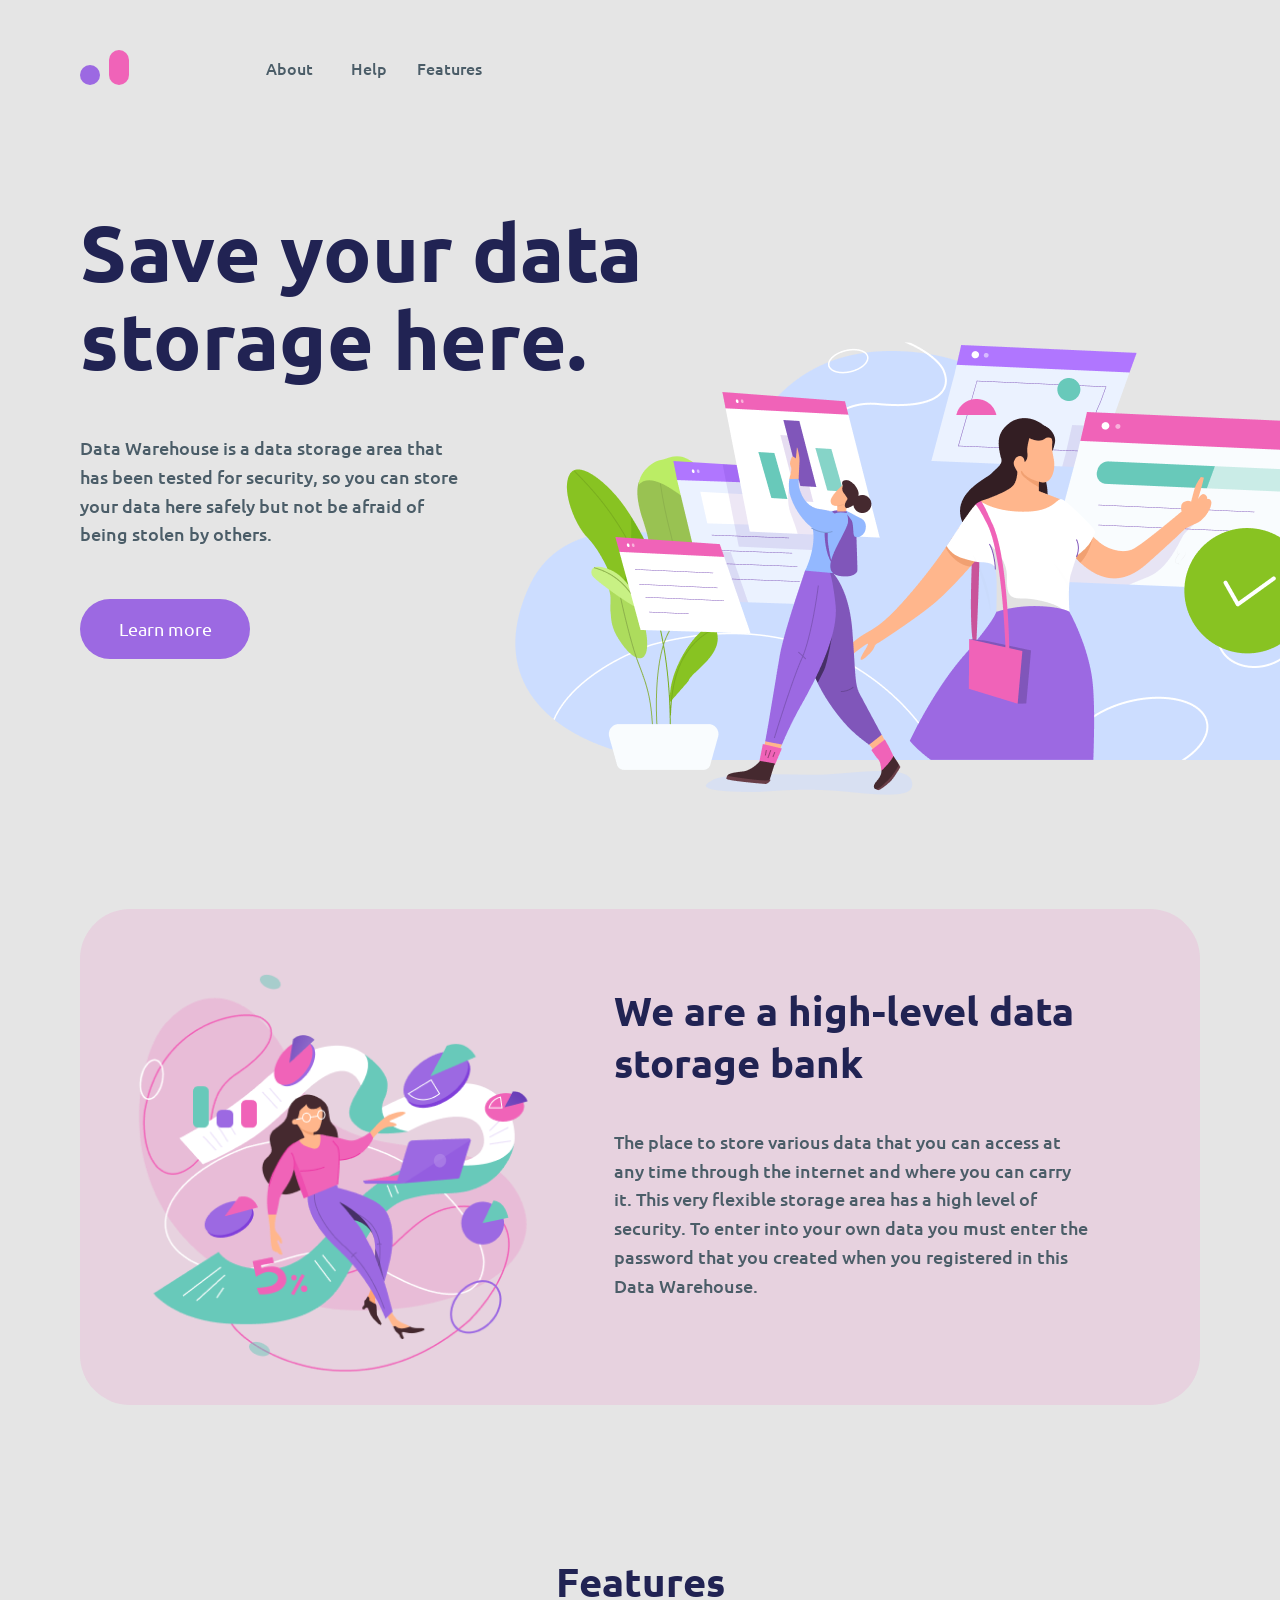
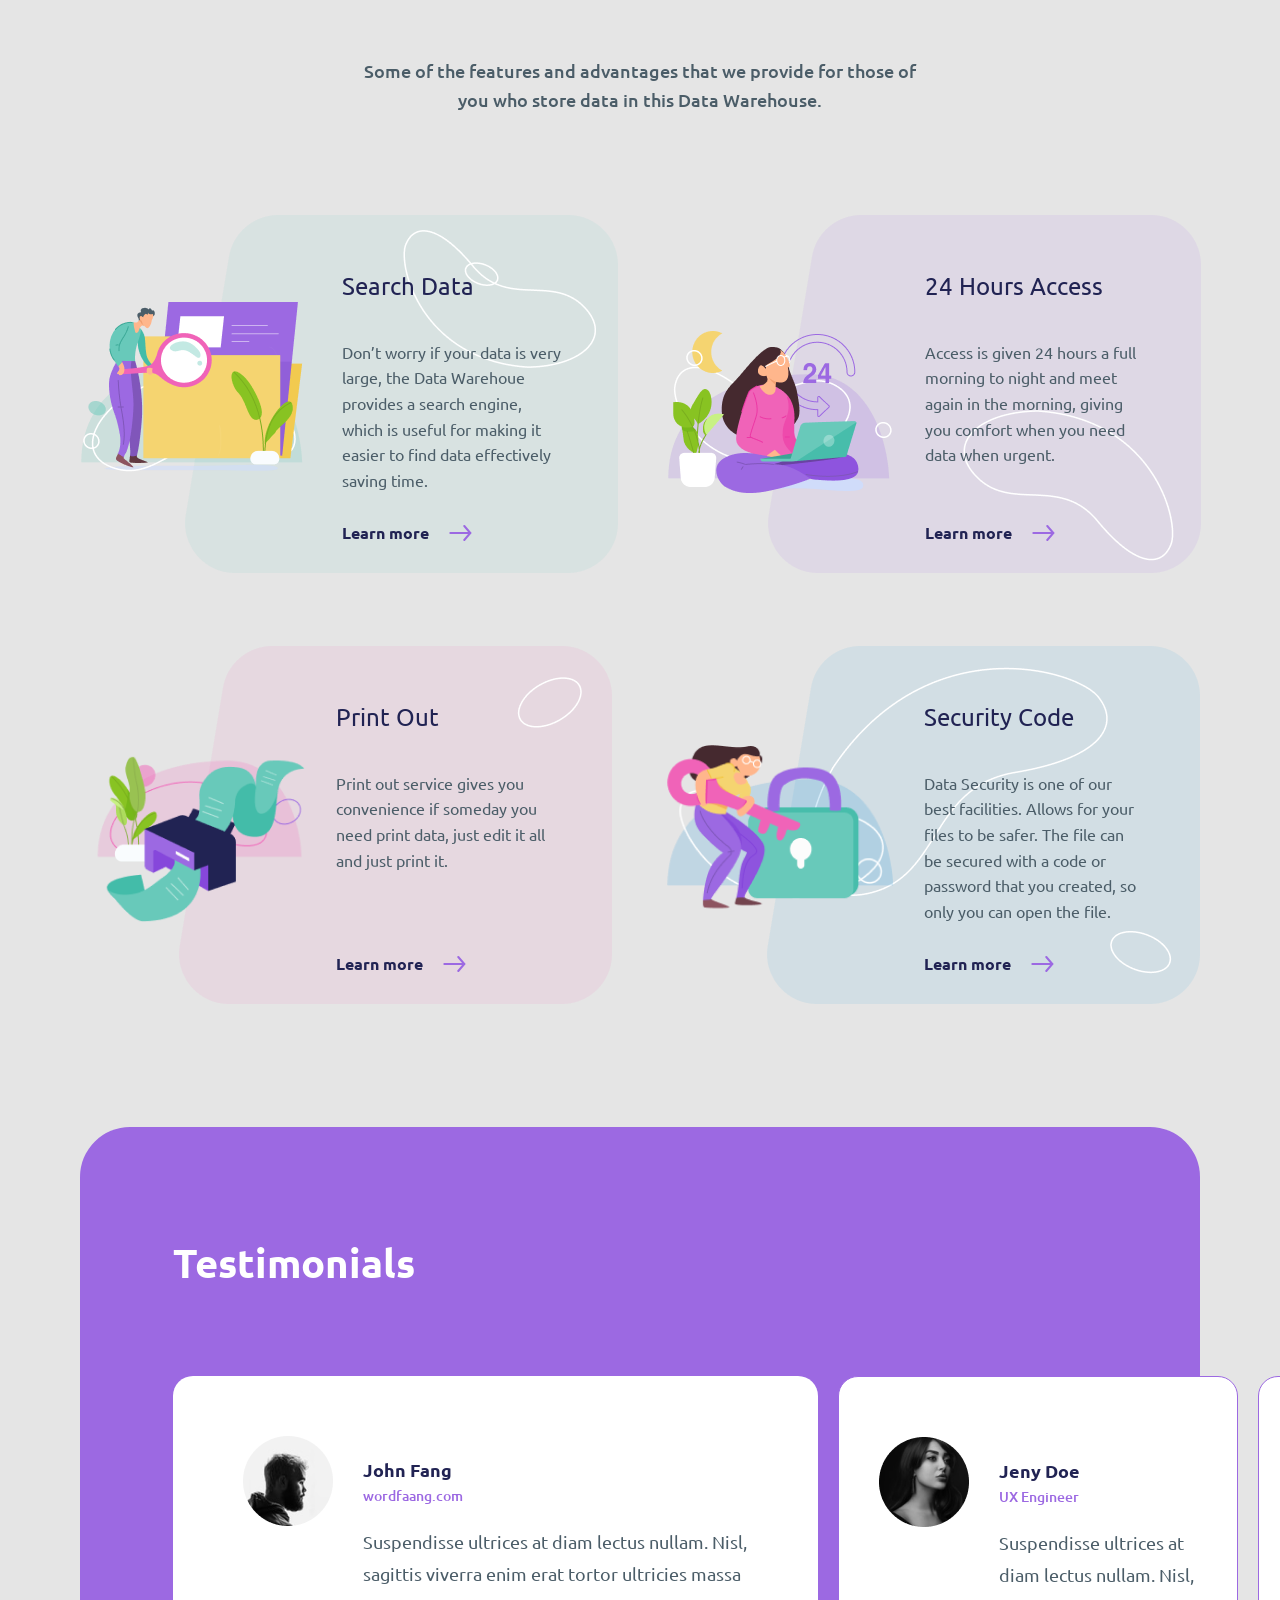
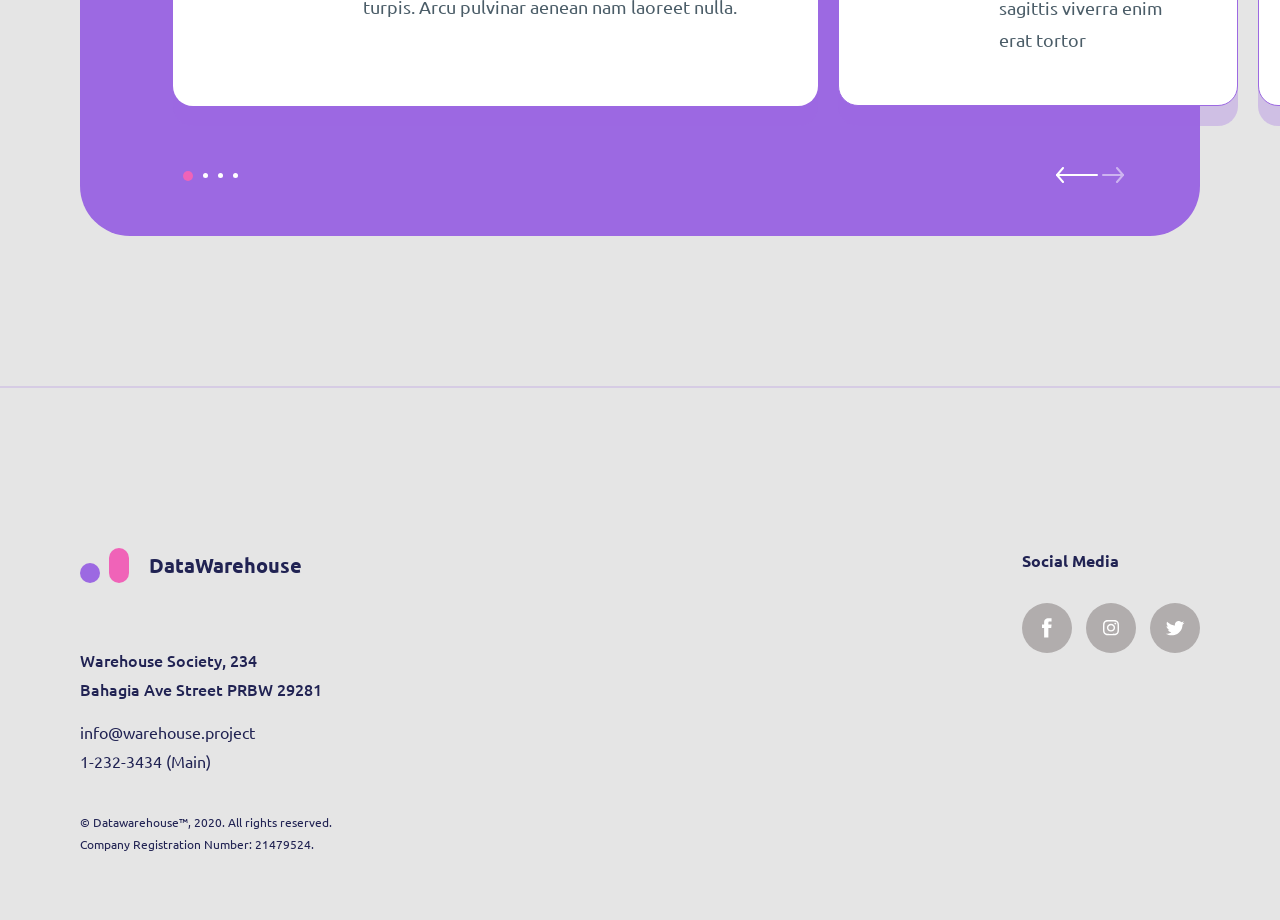
<file: module_1/index.html>
<!DOCTYPE html>
<html lang="en">
	<head>
		<meta charset="UTF-8" />
		<meta http-equiv="X-UA-Compatible" content="IE=edge" />
		<meta name="viewport" content="width=device-width, initial-scale=1.0" />

		<link rel="stylesheet" href="style.css" />
		<link rel="shortcup icon" href="img/Logo.ico" type="image/x-icon">

		<meta name="description" content="Data Warehouse is a data storage area that has been
		tested for security, so you can store your data here
		safely but not be afraid of being stolen by others." />
		<meta name="keywords" content="warehouse, save, data, security, storage, area" />
		<title>Warehouse - Save your data storage here.</title>
	</head>
	<body>

		<!-- SECTION HEADER -->
		<header class="header__section">
			<div class="container">
				<div class="header__wrapper">
					<a href="index.html" class="logo">
						<img src="img/Logo.svg" alt="logo" />
					</a>
					<nav class="header__nav">
						<ul class="header__nav-list">
							<li class="header__nav-item">
								<a class="header__nav-item--link" href="#about">About</a>
							</li>
							<li class="header__nav-item">
								<a class="header__nav-item--link" href="#footer">Help</a>
							</li>
							<li class="header__nav-item">
								<a class="header__nav-item--link" href="#features">Features</a>
							</li>
						</ul>
					</nav>
				</div>
			</div>
		</header>


		<!-- SECTION MAIN -->
		<section class="main__section" id="main">
			<div class="container">
				<div class="main__wrapper">
					<div class="main__info">
						<h1 class="main__info-title">Save your data storage here.</h1>
						<div class="main__info-text">
							Data Warehouse is a data storage area that has been tested for
							security, so you can store your data here safely but not be afraid of being stolen by others.
						</div>
						<a class="main__btn" href="#features">Learn more<span class="main__btn-text"></span></a>
					</div>
					<div class="main__img">
						<img src="img/main-img.png" alt="img" />
					</div>
				</div>
			</div>
		</section>


		<!-- SECTION ABOUT -->
		<section class="about__section" id="about">
			<div class="container">
				<div class="about__wrapper">
					<img src="img/about-img.png" alt="img" class="about__img">
					<div class="about__info">
						<h2 class="about__info-title">
							We are a high-level data storage bank
						</h2>
						<div class="about__info-text">
							The place to store various data that you can access at any time through the internet  and where you can carry it. 
							This very flexible storage area has a high level of security. To enter into your own data you must enter the password
							that you created when you registered in this Data Warehouse. 
						</div>
					</div>
				</div>
			</div>
		</section>


		<!--SECTION FEATURES -->
		<section class="features__section" id="features">
			<div class="container">
				<h2 class="features__title">Features</h2>
				<div class="features__text">
					Some of the features and advantages that we provide for those of you who store data in this Data Warehouse.
				</div>
				<div class="features__wrapper features__first-wrap">

					<div class="features__item">
						<img src="img/features-1.png" alt="img" class="features__item-img">
						<div class="features__item-info">
							<div class="features__item-info--title">Search Data</div>
							<div class="features__item-info--text">
								Don’t worry if your data is very large, the Data Warehoue provides a search engine, 
								which is useful for making it easier to find data effectively saving time.
							</div>
							<a href="#" class="features__item-info--link">Learn more <img class="features__arrow" src="img/features-arrow.svg" alt="img"></a>
						</div>
						<img src="img/fea-1-bg.png" alt="img" class="features__item-bg">
					</div>

					<div class="features__item">
						<img src="img/features-2.png" alt="img" class="features__item-img">
						<div class="features__item-info">
							<div class="features__item-info--title">24 Hours Access</div>
							<div class="features__item-info--text">
								Access is given 24 hours a full morning to night and
								meet again in the morning, giving you comfort when
								you need data when urgent.
							</div>
							<a href="#" class="features__item-info--link">Learn more <img class="features__arrow" src="img/features-arrow.svg" alt="img"></a>
						</div>
						<img src="img/fea-2-bg.png" alt="img" class="features__item-bg">
					</div>
					
				</div>
				
				<div class="features__wrapper features__second-wrap">
					<div class="features__item">
						<img src="img/features-3.png" alt="img" class="features__item-img">
						<div class="features__item-info">
							<div class="features__item-info--title">Print Out</div>
							<div class="features__item-info--text">
								Print out service gives you convenience if someday
								you need print data, just edit it all and just print it.
							</div>
							<a href="#" class="features__item-info--link">Learn more <img class="features__arrow" src="img/features-arrow.svg" alt="img"></a>
						</div>
						<img src="img/fea-3-bg.png" alt="img" class="features__item-bg">
					</div>

					<div class="features__item">
						<img src="img/features-4.png" alt="img" class="features__item-img">
						<div class="features__item-info">
							<div class="features__item-info--title">Security Code</div>
							<div class="features__item-info--text">
								Data Security is one of our best facilities. Allows for your files
								to be safer. The file can be secured with a code or password that 
								you created, so only you can open the file.
							</div>
							<a href="#" class="features__item-info--link">Learn more <img class="features__arrow" src="img/features-arrow.svg" alt="img"></a>
						</div>
						<img src="img/fea-4-bg.png" alt="img" class="features__item-bg">
					</div>
				</div>
			</div>
		</section>


		<!-- SECTION TESTIMOHIALS -->
		<section class="testimonials__section">
			<div class="container">
				<div class="testimonials__wrapper">
					<h3 class="testimonials__title">Testimonials</h3>
					<div class="testimonials__item-wrapper">

						<div class="testimonials__item">
							<div class="testimonials__item-author">
								<div class="testimonials__item-img--wrapper">
									<img src="img/Testimonials-img-1.png" alt="img" class="testimonials__item-img">
								</div>
								<div class="testimonials__author-info">
									<div class="testimonials__item-author--name">John Fang </div>
									<div class="testimonials__item-author--work">
										<a href="#">wordfaang.com</a>
									</div>
									<div class="testimonials__item-author--text">
										Suspendisse ultrices at diam lectus nullam. 
										Nisl, sagittis viverra enim erat tortor ultricies massa turpis. Arcu pulvinar aenean nam laoreet nulla.
									</div>
								</div>
							</div>
						</div>

						<div class="testimonials__item testimonials__min-item">
							<div class="testimonials__item-author">
								<div class="testimonials__item-img--wrapper">
									<img src="img/Testimonials-img-2.png" alt="img" class="testimonials__item-img">
								</div>
								<div class="testimonials__author-info">
									<div class="testimonials__item-author--name">Jeny Doe</div>
									<div class="testimonials__item-author--work">
										UX Engineer
									</div>
									<div class="testimonials__item-author--text">
										Suspendisse ultrices at diam lectus nullam. Nisl, sagittis viverra enim erat tortor
									</div>
								</div>
							</div>
						</div>

						<div class="testimonials__item testimonials__min-item">
							<div class="testimonials__item-author">
								<div class="testimonials__item-img--wrapper">
									<img src="img/Testimonials-img-3.png" alt="img" class="testimonials__item-img">
								</div>
								<div class="testimonials__author-info">
									<div class="testimonials__item-author--name">William</div>
									<div class="testimonials__item-author--work">
										Web Designer
									</div>
									<div class="testimonials__item-author--text">
										Suspendisse ultrices at diam lectus nullam. Nisl, sagittis viverra enim erat tortor
									</div>
								</div>
							</div>
						</div>
					</div>

					<div class="testimonials__elements">
						<div class="testimonials__elements-points">
							<div class="elements-point point1"></div>
							<div class="elements-point"></div>
							<div class="elements-point"></div>
							<div class="elements-point"></div>
						</div>
						<div class="testimonials__elements-arrows">
							<img src="img/testimonials-arrow-left.svg" alt="arrow" class="arrow-left">
							<img src="img/testimonials-arrow-right.svg" alt="arrow" class="arrow-right">
						</div>
					</div>
				</div>
			</div>
		</section>


		<!-- SECTION FOOTER -->
		<footer class="footer__section" id="footer">
			<div class="line"></div>
			<div class="container">
				<div class="footer__wrapper">
					<div class="footer__info">
						<div class="footer__logo">
							<img src="img/Logo.svg" alt="logo" class="footer__logo-img">
							<span class="footer__logo-text">DataWarehouse</span>
						</div>
						<div class="footer__info-text"> <p>Warehouse Society, 234</p> 	Bahagia Ave Street PRBW 29281</div>
						<div class="footer__info-email">
							<a href="mailto:info@warehouse.project">info@warehouse.project</a>
						</div>
						<p class="footer__info-number">1-232-3434 (Main)</p>
					</div>
					<div class="footer__social">
						<div class="footer__social-title">Social Media</div>
						<div class="footer__social-item-wrap">
							<a href="#">
								<div class="footer__social-item">
									<img src="img/facebook.svg" alt="img">
								</div>
							</a>
							<a href="#">
								<div class="footer__social-item">
									<img src="img/instagram.svg" alt="img">
								</div>
							</a>
							<a href="#">
								<div class="footer__social-item">
									<img src="img/twitter.svg" alt="img">
								</div>
							</a>
						</div>
					</div>
				</div>
				<div class="footer__copyright">
					<p>© Datawarehouse™, 2020. All rights reserved.</p>
					<p>Company Registration Number: 21479524.</p>
				</div>
			</div>
		</footer>

	</body>
</html>
</file>
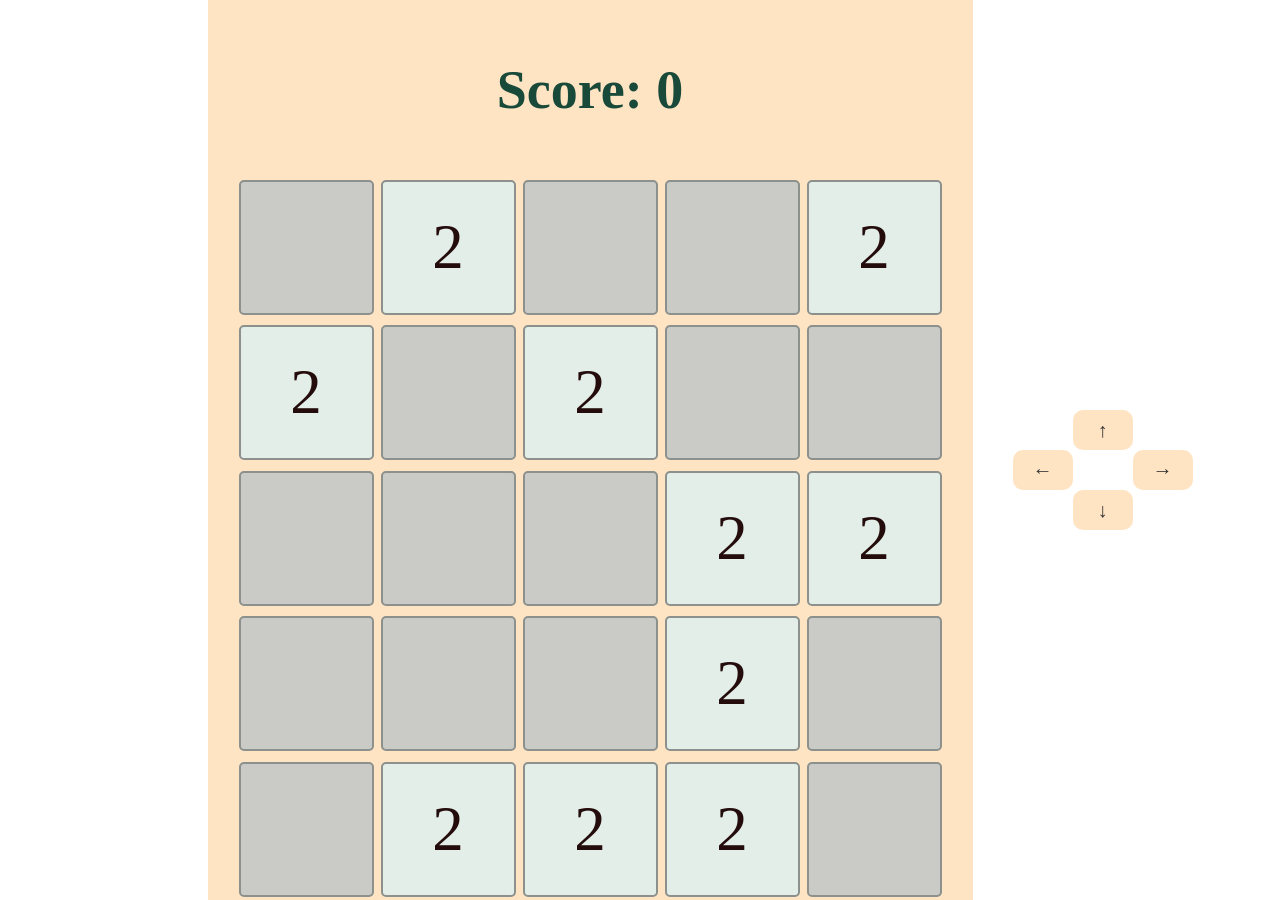
<file: module_2/index.html>
<!DOCTYPE html>
<html lang="en">
<head>
	<meta charset="UTF-8">
	<meta http-equiv="X-UA-Compatible" content="IE=edge">
	<meta name="viewport" content="width=device-width, initial-scale=1.0">
	<link rel="stylesheet" href="css/style.css">
	<title>2048 game</title>
</head>
<body>

	<!--<div class="modal-window">
		<div class="close-btn">close</div>	
		<span class="modal-window-text">You win!</span>
	</div>-->

	<script src="js/cell.js"></script>
	<script src="js/game.js"></script>
	<script src="js/script.js"></script>

</body>
</html>
</file>
<file: module_1/style.css>
@import url('https://fonts.googleapis.com/css2?family=Ubuntu:wght@400;500;700&display=swap');

*,
*::before,
*::after {
	box-sizing: border-box;
	padding: 0;
	margin: 0;
}
html{
	overflow-x: hidden;
	scroll-behavior: smooth;
}
a {
	text-decoration: none;
}
body {
	font-family: "Ubuntu", sans-serif;
	background: #E5E5E5;
}

.container{
	max-width: 1160px;
	margin: 0 auto;
	padding: 0 20px;
}



/* SECTION HEADER */
.header__section {
	margin-top: 50px;
}
.header__wrapper {
	display: flex;
	align-items: center;
}
.header__nav {
	margin-left: 120px;
}
.header__nav-list {
	display: flex;
}
.header__nav-item{
	width: 80px;
	text-align: center;
	list-style: none;
}
.header__nav-item--link {
	font-style: normal;
	font-weight: 500;
	font-size: 16px;
	line-height: 160%;
	color: #4B5D68;
}
.header__nav-item--link:hover{
	font-weight: 700;
	color: #212353;
	transition: all 0.3s ease-in;
}
.header__nav-item--link:focus{
	font-weight: 700;
	color: #212353;
}


/* SECTION MAIN */
.main__section {
	margin-top: 120px;
}
.main__wrapper {
	display: flex;
	justify-content: space-between;
}
.main__info-title {
	max-width: 645px;
	font-style: normal;
	font-weight: 700;
	font-size: 80px;
	line-height: 110%;
	color: #212353;
}
.main__info-text {
	max-width: 380px;
	font-style: normal;
	font-weight: 500;
	font-size: 18px;
	line-height: 160%;
	color: #4B5D68;
	margin-top: 50px;
}
.main__btn{
	display: flex;
	width: 170px;
	height: 60px;
	background-color: #9C69E2;
	border-radius: 50px;
	color: #fff;
	font-size: 18px;
	line-height: 160%;
	justify-content: center;
	align-items: center;
	margin-top: 50px;
}
.main__btn:hover{
	background-color: #E5E5E5;
	color: #9C69E2;
	border: 1px solid #9C69E2;
	transition: all 0.3s ease;
}
.main__img {
	position: absolute;
	left: 500px;
	top: 342px;
}


/* SECTION ABOUT */
.about__section{
	margin-top: 250px;
}
.about__wrapper {
	display: flex;
	justify-content: start;
	flex-wrap: wrap;
	align-items: center;
	background: rgba(240, 99, 184, 0.15);
	border-radius: 50px;
	padding-right: 20px;
}
.about__info {
	max-width: 475px;
	margin-left: 65px;
}
.about__info-title {
	font-style: normal;
	font-weight: 700;
	font-size: 40px;
	line-height: 130%;
	color: #212353;
}
.about__info-text {
	margin-top: 40px;
	font-style: normal;
	font-weight: 500;
	font-size: 18px;
	line-height: 160%;
	color: #4B5D68;
	padding-bottom: 30px;
}



/* SECTION FEATURES */
.features__section{
	margin-top: 150px;
}
.features__title{
	font-style: normal;
	font-weight: 700;
	font-size: 40px;
	line-height: 130%;
	text-align: center;
	color: #212353;
}
.features__text{
	margin: 50px auto 0;
	font-style: normal;
	font-weight: 500;
	font-size: 18px;
	line-height: 160%;
	text-align: center;
	color: #4B5D68;
	max-width: 584px;
}
.features__wrapper{
	display: flex;
	justify-content: left;
	align-items: center;
	flex-wrap: wrap;
	gap: 102px;
}
.features__first-wrap{
	gap: 91px;
}
.features__item{
	margin-top: 155px;
	display: flex;
	align-items: center;
	position: relative;
	max-width: 544px;
}
.features__item-info{
	margin-left: 30px;
	max-height: 276px;
}
.features__item-info--title{
	height: 50px;
	font-style: normal;
	font-weight: normal;
	font-size: 24px;
	line-height: 130%;
	color: #212353;
}
.features__item-info--text{
	max-width: 221px;
	min-height: 160px;
	font-style: normal;
	font-weight: 400;
	font-size: 16px;
	line-height: 160%;
	color: #4B5D68;
	margin-top: 20px;
}
.features__item-info--link{
	height: 26px;
	display: flex;
	align-items: center;
	margin-top: 20px;
	font-weight: 800;
	font-size: 16px;
	line-height: 160%;
	color: #212353;
}
.features__item-info--link:hover{
	color: #9C69E2;
	transition: color 0.3s ease;
}
.features__arrow{
	margin-left: 20px;
}
.features__item-bg{
	position: absolute;
	right: -55px;
	top: -55px;
	z-index: -1;
}



/*SECTION TESTIMOHIALS*/
.testimonials__section {
	margin-top: 150px;
}
.testimonials__wrapper {
	background-color: #9C69E2;
	border-radius: 50px;
	padding-top: 109px;
	height: 709px;
}
.testimonials__title{
	font-style: normal;
	font-weight: 700;
	font-size: 40px;
	line-height: 130%;
	color: #fff;
	margin-left: 93px;
}
.testimonials__item-wrapper{
	margin-top: 88px;
	margin-left: 93px;
	display: flex;
	justify-content: space-between;
	gap: 20px;
	width: 1485px;
}
.testimonials__item {
	width: 645px;
	height: 330px;
	background-color: #fff;
	box-shadow: 0px 20px 0px rgba(156, 105, 226, 0.3);
	border-radius: 20px;
	padding: 60px 70px;
}
.testimonials__item-author {
	display: flex;
}
.testimonials__item-img--wrapper {
	width: 90px;
	height: 90px;
	border-radius: 50%;
}

.testimonials__item-author--name {
	font-style: normal;
	font-weight: 900;
	font-size: 18px;
	line-height: 160%;
	color: #212353;
}
.testimonials__item-author--work {
	font-style: normal;
	font-weight: 500;
	font-size: 14px;
	line-height: 160%;
}
.testimonials__item-author--work a,
.testimonials__item-author--work {
	color: #9C69E2;
}
.testimonials__item-author--text {
	font-style: normal;
	font-weight: normal;
	font-size: 18px;
	line-height: 180%;
	color: #4B5D68;
	margin-top: 19px;
}
.testimonials__author-info{
	margin-top: 20px;
	display: flex;
	flex-direction: column;
	justify-content: space-between;
	margin-left: 30px;
}
.testimonials__min-item{
	width: 400px;
	background-color: linear-gradient(270deg, #FFFFFF 9.75%, rgba(255, 255, 255, 0) 100%);
	border: 1px solid #9C69E2;
	padding: 60px 40px ;
}

.testimonials__elements{
	margin-top: 60px;
	display: flex;
	justify-content: space-between;
	align-items: center;
}
.testimonials__elements-arrows{
	margin-right: 76px;
}
.testimonials__elements-points{
	display: flex;
	align-items: center;
	margin-left: 93px;
}
.elements-point{
	margin-left: 10px;
	width: 5px;
	height: 5px;
	background-color: #fff;
	border-radius: 50%;
}
.point1{
	background-color: #F063B8;
	border-radius: 50%;
	width: 10px;
	height: 10px;
}


/* SECTION FOOTER */
.footer__section{
	margin-top: 150px;
}
.line{
	width: 100%;
	height: 2px;
	background-color: #9C69E2;
	opacity: 0.2;
}
.footer__wrapper{
	margin-top: 160px;
	display: flex;
	flex-wrap: wrap;
	justify-content: space-between;
	align-items: start;
}
.footer__logo {
	display: flex;
	align-items: center;
}
.footer__logo-text {
	margin-left: 20px;
	font-style: normal;
	font-weight: 700;
	font-size: 20px;
	line-height: 160%;
	color: #212353;
}
.footer__info-text{
	font-style: normal;
	font-weight: 500;
	font-size: 16px;
	line-height: 180%;
	color: #212353;
	margin-top: 63px;
}
.footer__info-email {
	margin-top: 15px;
}
.footer__info-email a{
	font-style: normal;
	font-weight: normal;
	font-size: 16px;
	line-height: 180%;
	color: #212353;
}
.footer__info-number{
	font-style: normal;
	font-weight: normal;
	font-size: 16px;
	line-height: 180%;
	color: #212353;
}
.footer__social-title{
	font-style: normal;
	font-weight: 700;
	font-size: 16px;
	line-height: 160%;
	color: #212353;
}
.footer__social-item-wrap{
	margin-top: 30px;
	display: flex;
	gap: 14px
}
.footer__social-item{
	width: 50px;
	height: 50px;
	border-radius: 50%;
	background-color: #b1adad;
	display: flex;
	justify-content: center;
	align-items: center;
}
.footer__copyright{
	margin-top: 36px;
	margin-bottom: 65px;
}
.footer__copyright p{
	font-style: normal;
	font-weight: normal;
	font-size: 12px;
	line-height: 180%;
	color: #212353;
}





/* ADAPTIVE */
@media(max-width: 1150px){

	.main__img {
		/*position: inherit;*/
		left: 400px;
	}

	.about__wrapper{
		justify-content: center;
	}
	.about__info {
		max-width: 475px;
		margin-left: 20px;
		text-align: center;
	}

	.features__wrapper{
		justify-content: center;
		gap: 15px;
	}
	.features__item{
		width: 100%;
		margin-top: 140px;
	}
	.features__second-wrap{
		margin-top: 15px;
	}
}
@media(max-width: 800px){
	.testimonials__wrapper {
		background-color: #9C69E2;
		border-radius: 50px;
		padding-top: 80px;
		height: 600px;
	}
	.testimonials__item-wrapper{
		margin-top: 88px;
		margin-left: 10px;
		display: flex;
		justify-content: space-between;
		gap: 10px;
		width: 1200px;
	}
	.testimonials__item {
		width: 450px;
		height: 220px;
		padding: 30px 30px;
	}
	.testimonials__min-item{
		width: 350px;
		background-color: linear-gradient(270deg, #FFFFFF 9.75%, rgba(255, 255, 255, 0) 100%);
		border: 1px solid #9C69E2;
		padding: 30px 30px ;
	}
	.testimonials__item-author--text {
		font-size: 12px;
		margin-top: 19px;
	}
	.testimonials__elements-points{
		margin-left: 10px;
	}
}
@media(max-width: 550px){
	.header__wrapper {
		width: 100%;
		justify-content: space-between;
	}
	.header__nav {
		margin-left: 40px;
	}
	.main__info-title {
		font-style: normal;
		font-weight: 700;
		font-size: 60px;
		line-height: 110%;
		color: #212353;
	}
	.main__img{
		left: 300px;
		top: 342px;
		width: 400px;
		height: 300px;
	}

	.features__item-info--title{
		font-size: 16px;
	}
	.features__item-info--text{
		font-size: 12px;
	}

	.testimonials__title{
		font-size: 30px;
		text-align: center;
		margin-left: 0px;
	}

	.footer__wrapper{
		margin-top: 60px;
	}
}
@media(max-width: 470px){
	.main__img{
		display: none;
	}
	.about__section{
		margin-top: 100px;
	}

	.features__item{
		flex-direction: column;
		justify-content: start;
	}
	.features__item-info{
		margin-left: 0;
		
		margin-top: 30px;
	}
	.features__item-info--title{
		height: 40px;
		font-style: normal;
		font-weight: normal;
		font-size: 24px;
		line-height: 130%;
		color: #212353;
	}
	.features__item-info--text{
		height: auto;
		margin-top: 30px;
	}
	.features__item-info--link{
		margin-top: 0;
	}
	.features__item-bg{

		right: 0;
		top: 150px;
		z-index: -1;
	}
}
</file>
<file: module_2/css/style.css>
*{
	margin: 0;
	padding: 0;
	box-sizing: border-box;
}
html, body{
	width: 100%;
	height: 100%;
}


/*.start{
	width: 700px;
	height: 100px;
	font-size: 70px;
	font-weight: bold;
	color:rgb(120, 165, 35);
	border: 2px solid rgb(120, 165, 35);
	border-radius: 30px;
	text-align: center;
	cursor: pointer;
	transition: background-color 0.2s ease-in-out;
	position: absolute;
	top: 50%;
	left: 50%;
	transform: translate(-50%, -50%);
}
.start:hover{
	background-color: bisque ;
}*/


.game{
	width: 100%;
	height: 100%;
	display: flex;
	align-items: center;
	justify-content: center;
}
.header__title{
	font-size: 6vmin;
	font-weight: bold;
	color:rgb(25, 73, 57);
}
.header{
	display: flex;
	justify-content: center;
	align-items: center;
	height: 20vmin;
	width: 85vmin;
	background-color: bisque;
}
.field{
	position: relative;
	height: 80vmin;
	width: 85vmin;
	background-color:bisque;
	display: flex;
	flex-direction: row;
	flex-wrap: wrap;
	justify-content: center;
	gap: 7px;
}
.cell{
	height: 15vmin;
	width: 15vmin;
	background-color:rgb(202, 202, 198);	
	border: 2px solid rgb(140, 145, 142);
	border-radius: 5px;
	display: flex;
	justify-content: center;
	align-items: center;
	font-size: 7vmin;
	color: rgb(36, 12, 12);
}


@keyframes hide{
	from { opacity: 1;}
	to { opacity: 0;}
}
.animate{
	position: absolute;
	transition: left 0.7s, top 0.7s;
	animation-name: hide;
	animation-duration: 0.5s;
	animation-iteration-count: 1;
	animation-fill-mode: forwards;
}

.cell[data-bg = "2"]{
	background-color: rgb(226, 238, 231);
}
.cell[data-bg = "4"]{
	background-color: rgb(175, 199, 185);
}
.cell[data-bg = "8"]{
	background-color: rgb(154, 212, 179);
}
.cell[data-bg = "16"]{
	background-color: rgb(72, 194, 123);
}
.cell[data-bg = "32"]{
	background-color: rgb(24, 155, 78);
}
.cell[data-bg = "64"]{
	background-color: rgb(39, 94, 34);
}
.cell[data-bg = "128"]{
	background-color: rgb(212, 159, 97);
}
.cell[data-bg = "256"]{
	background-color: rgb(199, 170, 7);
}
.cell[data-bg = "512"]{
	background-color: rgb(155, 103, 6);
}
.cell[data-bg = "1024"]{
	background-color: rgb(211, 76, 22);
}
.cell[data-bg = "2048"]{
	background-color: rgb(233, 10, 10);
}


.wrapper-btn{
	position: relative;
	margin-left: 100px;
	max-width: 300px;
}
.right{
	position: absolute;
	right: -120px;
}
.left{
	position: absolute;
	left: -60px;
}
.top{
	position: absolute;
	top: -40px;
}
.down{
	position: absolute;
	bottom: -80px;
}
.control-btn{
	width: 60px;
	height: 40px;
	border-radius: 10px;
	background-color: bisque;
	display: flex;
	justify-content: center;
	align-items: center;
	color: rgb(54, 54, 54);
	font-size: 20px;
}
.control-btn:hover{
	background-color: rgb(245, 205, 156);
	color: rgb(250, 255, 253);
	cursor: pointer;
}

.modal-window{
	position: absolute;
	top: 50%;
	left: 50%;
	transform: translate(-50%, -50%);
	width: 500px;
	height: 200px;
	border-radius: 30px;
	background-color: bisque;
	color: rgb(25, 73, 57);
	z-index: 10;
	text-align: center;
}
.close-btn{
	position: relative;
	top: 15px;
	right: -430px;
	width: 50px;
	height: 25px;
	background-color: #fff;
	color: rgb(189, 8, 8);
	font-weight: bold;
	border-radius:5px;
	display: flex;
	justify-content: center;
	align-items: center;
	cursor: pointer;
}
.modal-window-text{
	display: block;
	margin-top: 40px;
	font-size: 50px;
	font-weight: bold;
}
</file>
